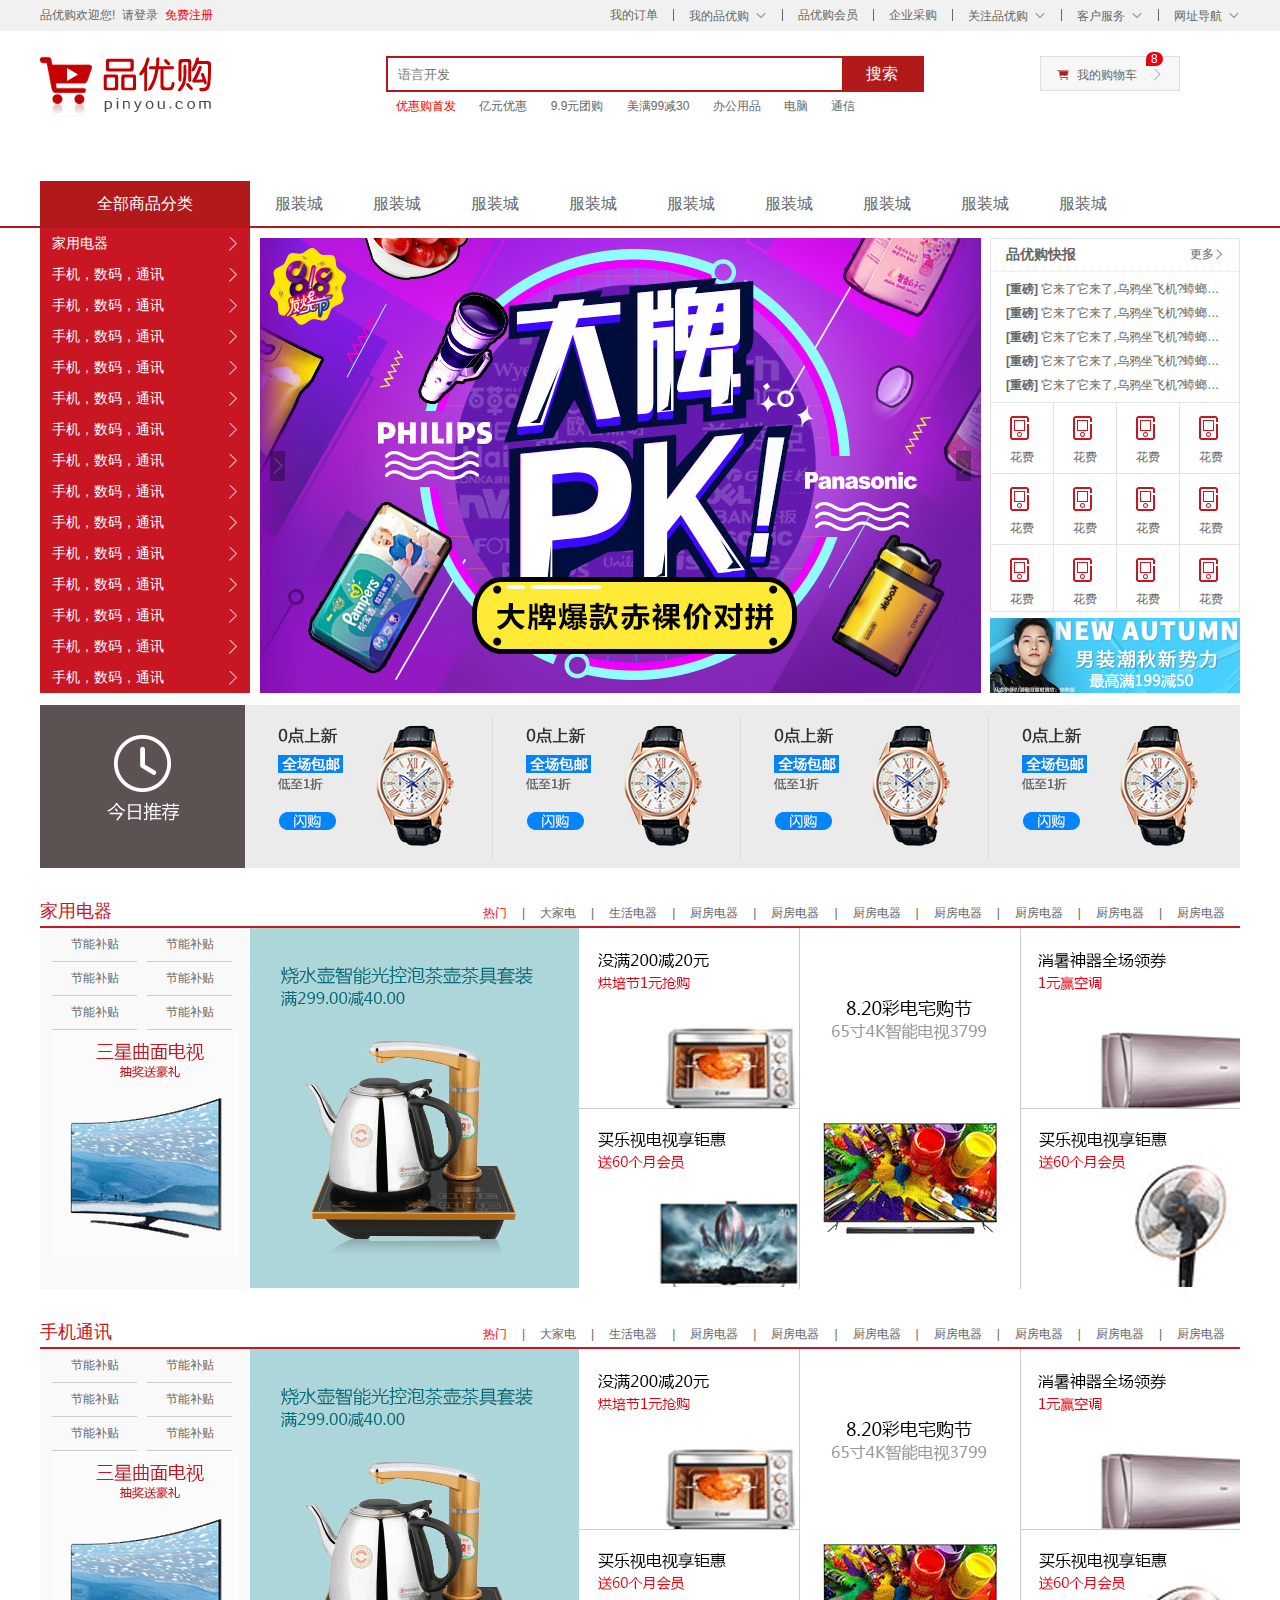
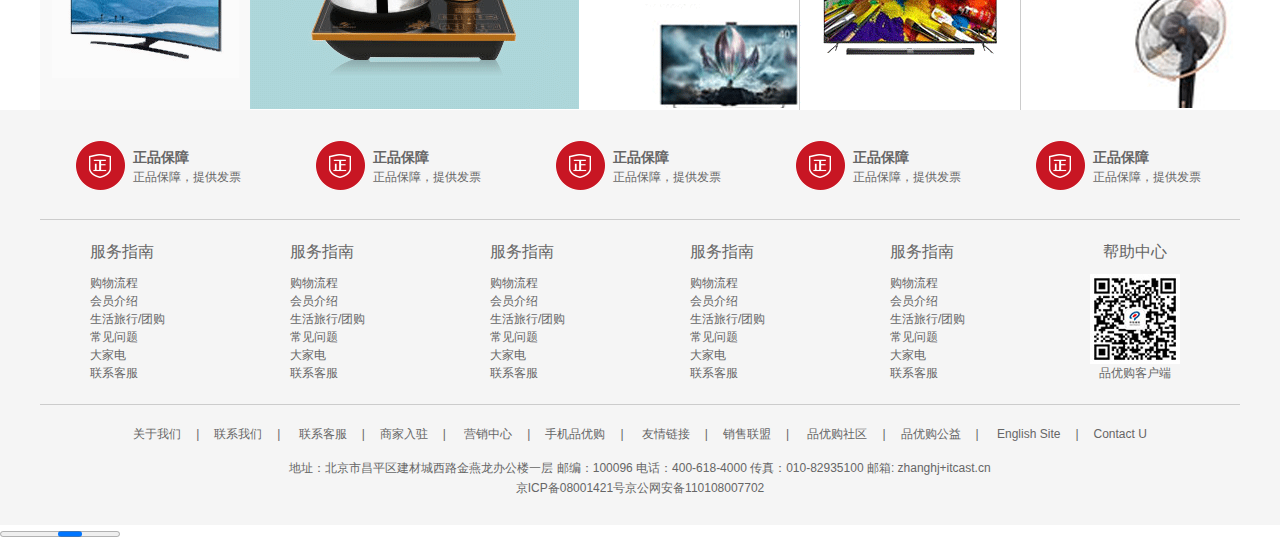
<file: index.html>
<!DOCTYPE html>
<html lang="en">

<head>
    <meta charset="UTF-8">
    <meta name="viewport" content="width=device-width, initial-scale=1.0">
    <!-- 品优购 -->
    <title>小黑子网站-综合网购首选-正品低价，品质保障，配送及时，轻松购物！</title>
    <!-- 网站说明 -->
    <meta name="description" content="品优购商城专业的综合网上购物商城，销售家电、数码通讯、电脑、
        家居百货、服装服饰、母婴、图书、食品等数百万个品牌优质商品.便捷、诚信等服务.为您提供愉悦的网上购物体验！">
    <!-- 关键字 -->
    <meta name="keywords" content="网上购物,网上商城,手机,笔记本,电脑,MP3,CD,VCD,DV,相机,数码,配件,手表,存储卡,品优购">
    <!-- 引入favicon图标 -->
    <link rel="shourcut icon" href="./favicon.ico">
    <!-- 引入我们的初始化样式项目 -->
    <link rel="stylesheet" href="./CSS/base.css">
    <!-- 引入我们的公共样式 -->
    <link rel="stylesheet" href="./CSS/common.css">
    <!-- 引入index样式 -->
    <link rel="stylesheet" href="./CSS/index.css">
    <!-- 引入icon图标 -->
    <!-- arrow-down 图标 -->
    <link rel="stylesheet" href="./fonts//arrow-donw/iconfont.css">
    <!-- 引入shoping-car 图标 -->
    <link rel="stylesheet" href="./fonts/shoping-car/iconfont.css">
    <!-- 引入arrow-right 图标 -->
    <link rel="stylesheet" href="./fonts/arrow-right/iconfont.css">
</head>

<body>
    <!-- 快捷导航模块 start -->
    <section class="shourcut">
        <div class="w">
            <div class="fl">
                <ul>
                    <li>品优购欢迎您! &nbsp;</li>
                    <li>
                        <a href="#">请登录</a> &nbsp;<a href="register.html" class="style_red">免费注册</a>
                    </li>
                </ul>
            </div>
            <div class="fr">
                <ul>
                    <li>我的订单</li>
                    <li></li>
                    <li class="arrow-icon">我的品优购</li>
                    <li></li>
                    <li>品优购会员</li>
                    <li></li>
                    <li>企业采购</li>
                    <li></li>
                    <li class="arrow-icon">关注品优购</li>
                    <li></li>
                    <li class="arrow-icon">客户服务</li>
                    <li></li>
                    <li class="arrow-icon">网址导航</li>
                </ul>
            </div>
        </div>
    </section>
    <!-- 快捷导航模块 end -->
    <!-- header头部模块制作 start -->
    <header class="header w">
        <!-- logo模块 -->
        <div class="logo">
            <h1><a href="index.html" title="品优购商城">品优购商城</a></h1>
        </div>
        <!-- search 搜索模块 -->
        <div class="search">
            <input type="search" name="" id="" placeholder="语言开发">
            <button>搜索</button>
        </div>
        <!-- hotwords 模块制作 -->
        <div class="hotwords">
            <a href="#" class="style_red">优惠购首发</a>
            <a href="#">亿元优惠</a>
            <a href="#">9.9元团购</a>
            <a href="#">美满99减30</a>
            <a href="#">办公用品</a>
            <a href="#">电脑</a>
            <a href="#">通信</a>
        </div>
        <!-- 购物车模块 -->
        <div class="shopcar">
            我的购物车
            <i class="count">8</i>
        </div>
    </header>
    <!-- header头部模块制作 end -->
    <!-- nav模块制作 start  -->
    <div class="nav">
        <div class="w">
            <div class="dropdown ">
                <div class="dt">全部商品分类</div>
                <div class="dd">
                    <ul>
                        <li><a href="#">家用电器</a> </li>
                        <li><a href="list.html">手机，</a><a href="#">数码，</a><a href="#">通讯</a></li>
                        <li><a href="list.html">手机，</a><a href="#">数码，</a><a href="#">通讯</a></li>
                        <li><a href="list.html">手机，</a><a href="#">数码，</a><a href="#">通讯</a></li>
                        <li><a href="list.html">手机，</a><a href="#">数码，</a><a href="#">通讯</a></li>
                        <li><a href="list.html">手机，</a><a href="#">数码，</a><a href="#">通讯</a></li>
                        <li><a href="list.html">手机，</a><a href="#">数码，</a><a href="#">通讯</a></li>
                        <li><a href="list.html">手机，</a><a href="#">数码，</a><a href="#">通讯</a></li>
                        <li><a href="list.html">手机，</a><a href="#">数码，</a><a href="#">通讯</a></li>
                        <li><a href="list.html">手机，</a><a href="#">数码，</a><a href="#">通讯</a></li>
                        <li><a href="list.html">手机，</a><a href="#">数码，</a><a href="#">通讯</a></li>
                        <li><a href="list.html">手机，</a><a href="#">数码，</a><a href="#">通讯</a></li>
                        <li><a href="list.html">手机，</a><a href="#">数码，</a><a href="#">通讯</a></li>
                        <li><a href="list.html">手机，</a><a href="#">数码，</a><a href="#">通讯</a></li>
                        <li><a href="list.html">手机，</a><a href="#">数码，</a><a href="#">通讯</a></li>
                    </ul>
                </div>
            </div>
            <div class="navitems">
                <ul>
                    <li><a href="#">服装城</a></li>
                    <li><a href="#">服装城</a></li>
                    <li><a href="#">服装城</a></li>
                    <li><a href="#">服装城</a></li>
                    <li><a href="#">服装城</a></li>
                    <li><a href="#">服装城</a></li>
                    <li><a href="#">服装城</a></li>
                    <li><a href="#">服装城</a></li>
                    <li><a href="#">服装城</a></li>
                </ul>
            </div>
        </div>
    </div>
    <!-- nav模块制作 end  -->
    <!-- 首页专有的模块main start -->
    <div class="w">
        <div class="magin">
            <div class="focus">
                <ul>
                    <li><img src="upload/focus1.png" alt=""></li>
                </ul>
            </div>
            <div class="newflash">
                <div class="news">
                    <div class="news-hd">
                        <h5>品优购快报</h5>
                        <a href="#" class="more">更多</a>
                    </div>
                    <div class="news-bd">
                        <ul>
                            <li><a href="#"><strong>[重磅]</strong> 它来了它来了,乌鸦坐飞机?蟑螂拳,蝎子</a></li>
                            <li><a href="#"><strong>[重磅]</strong> 它来了它来了,乌鸦坐飞机?蟑螂拳,蝎子</a></li>
                            <li><a href="#"><strong>[重磅]</strong> 它来了它来了,乌鸦坐飞机?蟑螂拳,蝎子</a></li>
                            <li><a href="#"><strong>[重磅]</strong> 它来了它来了,乌鸦坐飞机?蟑螂拳,蝎子</a></li>
                            <li><a href="#"><strong>[重磅]</strong> 它来了它来了,乌鸦坐飞机?蟑螂拳,蝎子</a></li>
                        </ul>
                    </div>
                </div>
                <div class="lifeservice">
                    <ul>
                        <li>
                            <i></i>
                            <p>花费</p>
                        </li>
                        <li>
                            <i></i>
                            <p>花费</p>
                        </li>
                        <li>
                            <i></i>
                            <p>花费</p>
                        </li>
                        <li>
                            <i></i>
                            <p>花费</p>
                        </li>
                        <li>
                            <i></i>
                            <p>花费</p>
                        </li>
                        <li>
                            <i></i>
                            <p>花费</p>
                        </li>
                        <li>
                            <i></i>
                            <p>花费</p>
                        </li>
                        <li>
                            <i></i>
                            <p>花费</p>
                        </li>
                        <li>
                            <i></i>
                            <p>花费</p>
                        </li>
                        <li>
                            <i></i>
                            <p>花费</p>
                        </li>
                        <li>
                            <i></i>
                            <p>花费</p>
                        </li>
                        <li>
                            <i></i>
                            <p>花费</p>
                        </li>

                    </ul>
                </div>
                <div class="bargain">
                    <img src="upload/bargain.png" alt="">
                </div>
            </div>
        </div>
    </div>
    <!-- 首页专有的模块main end -->
    <!-- 推荐模块 start -->
    <div class="w recom">
        <div class="recom_hd">
            <img src="./IMAGES/recom.png" alt="">
        </div>
        <div class="recom_bd">
            <ul>
                <li><img src="./IMAGES/recom_03.jpg" alt=""></li>
                <li><img src="./IMAGES/recom_03.jpg" alt=""></li>
                <li><img src="./IMAGES/recom_03.jpg" alt=""></li>
                <li><img src="./IMAGES/recom_03.jpg" alt=""></li>
            </ul>
        </div>
    </div>
    <!-- 推荐模块 end -->
    <!-- 楼层区域制作 start -->
    <div class="floor">
        <!-- 二楼手机用楼层 -->
        <div class="w jiadian">
            <div class="box_hd">
                <h3>家用电器</h3>
                <div class="tab_list">
                    <ul>
                        <li><a href="#" class="style_red">热门</a>|</li>
                        <li><a href="#">大家电</a>|</li>
                        <li><a href="#">生活电器</a>|</li>
                        <li><a href="#">厨房电器</a>|</li>
                        <li><a href="#">厨房电器</a>|</li>
                        <li><a href="#">厨房电器</a>|</li>
                        <li><a href="#">厨房电器</a>|</li>
                        <li><a href="#">厨房电器</a>|</li>
                        <li><a href="#">厨房电器</a>|</li>
                        <li><a href="#">厨房电器</a></li>
                    </ul>
                </div>
            </div>
            <div class="box_bd">
                <div class="tab_content">
                    <div class="tab_list_item">
                        <div class="col_210">
                            <ul>
                                <li><a href="#">节能补贴</a></li>
                                <li><a href="#">节能补贴</a></li>
                                <li><a href="#">节能补贴</a></li>
                                <li><a href="#">节能补贴</a></li>
                                <li><a href="#">节能补贴</a></li>
                                <li><a href="#">节能补贴</a></li>
                            </ul>
                            <a href="#">
                                <img src="./IMAGES/floor-1-1.png">
                            </a>
                        </div>
                        <div class=" col_329">
                            <a href="#">
                                <img src="./IMAGES/floor-1-b01.png" alt="">
                            </a>
                        </div>
                        <div class="col_221">
                            <a href="#" class="bb"><img src="./IMAGES/floor-1-2.png" alt=""></a>
                            <a href="#"><img src="./IMAGES/floor-1-3.png" alt=""></a>
                        </div>
                        <div class="col_221">
                            <a href="#"><img src="./IMAGES/floor-1-4.png" alt=""></a>
                        </div>
                        <div class="col_219">
                            <a href="#" class="bb"><img src="./IMAGES/floor-1-5.png" alt=""></a>
                            <a href="#"><img src="./IMAGES/floor-1-6.png" alt=""></a>
                        </div>
                    </div>
                </div>
            </div>
        </div>
        <div class="w shouji">
            <div class="box_hd">
                <h3>手机通讯</h3>
                <div class="tab_list">
                    <ul>
                        <li><a href="#" class="style_red">热门</a>|</li>
                        <li><a href="#">大家电</a>|</li>
                        <li><a href="#">生活电器</a>|</li>
                        <li><a href="#">厨房电器</a>|</li>
                        <li><a href="#">厨房电器</a>|</li>
                        <li><a href="#">厨房电器</a>|</li>
                        <li><a href="#">厨房电器</a>|</li>
                        <li><a href="#">厨房电器</a>|</li>
                        <li><a href="#">厨房电器</a>|</li>
                        <li><a href="#">厨房电器</a></li>
                    </ul>
                </div>
            </div>
            <div class="box_bd">
                <div class="tab_content">
                    <div class="tab_list_item">
                        <div class="col_210">
                            <ul>
                                <li><a href="#">节能补贴</a></li>
                                <li><a href="#">节能补贴</a></li>
                                <li><a href="#">节能补贴</a></li>
                                <li><a href="#">节能补贴</a></li>
                                <li><a href="#">节能补贴</a></li>
                                <li><a href="#">节能补贴</a></li>
                            </ul>
                            <a href="#">
                                <img src="./IMAGES/floor-1-1.png">
                            </a>
                        </div>
                        <div class=" col_329">
                            <a href="#">
                                <img src="./IMAGES/floor-1-b01.png" alt="">
                            </a>
                        </div>
                        <div class="col_221">
                            <a href="#" class="bb"><img src="./IMAGES/floor-1-2.png" alt=""></a>
                            <a href="#"><img src="./IMAGES/floor-1-3.png" alt=""></a>
                        </div>
                        <div class="col_221">
                            <a href="#"><img src="./IMAGES/floor-1-4.png" alt=""></a>
                        </div>
                        <div class="col_219">
                            <a href="#" class="bb"><img src="./IMAGES/floor-1-5.png" alt=""></a>
                            <a href="#"><img src="./IMAGES/floor-1-6.png" alt=""></a>
                        </div>
                    </div>
                </div>
            </div>
        </div>
    </div>
    <!-- 楼层区域制作 end -->
    <!-- 底部模块的制作 start -->
    <div class=" footer">
        <div class="w">
            <div class="mod_service">
                <ul>
                    <li>
                        <h5></h5>
                        <div class="service_text">
                            <h4>正品保障</h4>
                            <p>正品保障，提供发票</p>
                        </div>
                    </li>
                    <li>
                        <h5></h5>
                        <div class="service_text">
                            <h4>正品保障</h4>
                            <p>正品保障，提供发票</p>
                        </div>
                    </li>
                    <li>
                        <h5></h5>
                        <div class="service_text">
                            <h4>正品保障</h4>
                            <p>正品保障，提供发票</p>
                        </div>
                    </li>
                    <li>
                        <h5></h5>
                        <div class="service_text">
                            <h4>正品保障</h4>
                            <p>正品保障，提供发票</p>
                        </div>
                    </li>
                    <li>
                        <h5></h5>
                        <div class="service_text">
                            <h4>正品保障</h4>
                            <p>正品保障，提供发票</p>
                        </div>
                    </li>

                </ul>
            </div>
            <div class="mod_help">
                <dl>
                    <dt><a href="#">服务指南</a></dt>
                    <dd><a href="#">购物流程</a></dd>
                    <dd><a href="#">会员介绍</a></dd>
                    <dd><a href="#">生活旅行/团购</a></dd>
                    <dd><a href="#">常见问题</a></dd>
                    <dd><a href="#">大家电</a></dd>
                    <dd><a href="#">联系客服</a></dd>
                </dl>
                <dl>
                    <dt><a href="#">服务指南</a></dt>
                    <dd><a href="#">购物流程</a></dd>
                    <dd><a href="#">会员介绍</a></dd>
                    <dd><a href="#">生活旅行/团购</a></dd>
                    <dd><a href="#">常见问题</a></dd>
                    <dd><a href="#">大家电</a></dd>
                    <dd><a href="#">联系客服</a></dd>
                </dl>
                <dl>
                    <dt><a href="#">服务指南</a></dt>
                    <dd><a href="#">购物流程</a></dd>
                    <dd><a href="#">会员介绍</a></dd>
                    <dd><a href="#">生活旅行/团购</a></dd>
                    <dd><a href="#">常见问题</a></dd>
                    <dd><a href="#">大家电</a></dd>
                    <dd><a href="#">联系客服</a></dd>
                </dl>
                <dl>
                    <dt><a href="#">服务指南</a></dt>
                    <dd><a href="#">购物流程</a></dd>
                    <dd><a href="#">会员介绍</a></dd>
                    <dd><a href="#">生活旅行/团购</a></dd>
                    <dd><a href="#">常见问题</a></dd>
                    <dd><a href="#">大家电</a></dd>
                    <dd><a href="#">联系客服</a></dd>
                </dl>
                <dl>
                    <dt><a href="#">服务指南</a></dt>
                    <dd><a href="#">购物流程</a></dd>
                    <dd><a href="#">会员介绍</a></dd>
                    <dd><a href="#">生活旅行/团购</a></dd>
                    <dd><a href="#">常见问题</a></dd>
                    <dd><a href="#">大家电</a></dd>
                    <dd><a href="#">联系客服</a></dd>
                </dl>
                <dl>
                    <dt><a href="#">帮助中心</a></dt>
                    <dd>
                        <img src="./IMAGES/wx_cz.jpg" alt="">
                    </dd>
                    <dd>品优购客户端</dd>
                </dl>
            </div>
            <div class="mod_copyright">
                <div class="links">
                    <a href="#">关于我们</a>|<a href="#">联系我们</a>|
                    <a href="#">联系客服</a>|<a href="#">商家入驻</a>|
                    <a href="#">营销中心</a>|<a href="#">手机品优购</a>|
                    <a href="#">友情链接</a>|<a href="#">销售联盟</a>|
                    <a href="#">品优购社区</a>|<a href="#">品优购公益</a>|
                    <a href="#">English Site</a>|<a href="#">Contact U</a>
                </div>
                <div class="copyright">
                    地址：北京市昌平区建材城西路金燕龙办公楼一层 邮编：100096 电话：400-618-4000 传真：010-82935100 邮箱:
                    zhanghj+itcast.cn
                    <br>
                    京ICP备08001421号京公网安备110108007702
                </div>
            </div>
        </div>
    </div>
    <!-- 底部模块的制作 end -->
    <progress></progress>
</body>

</html>
</file>
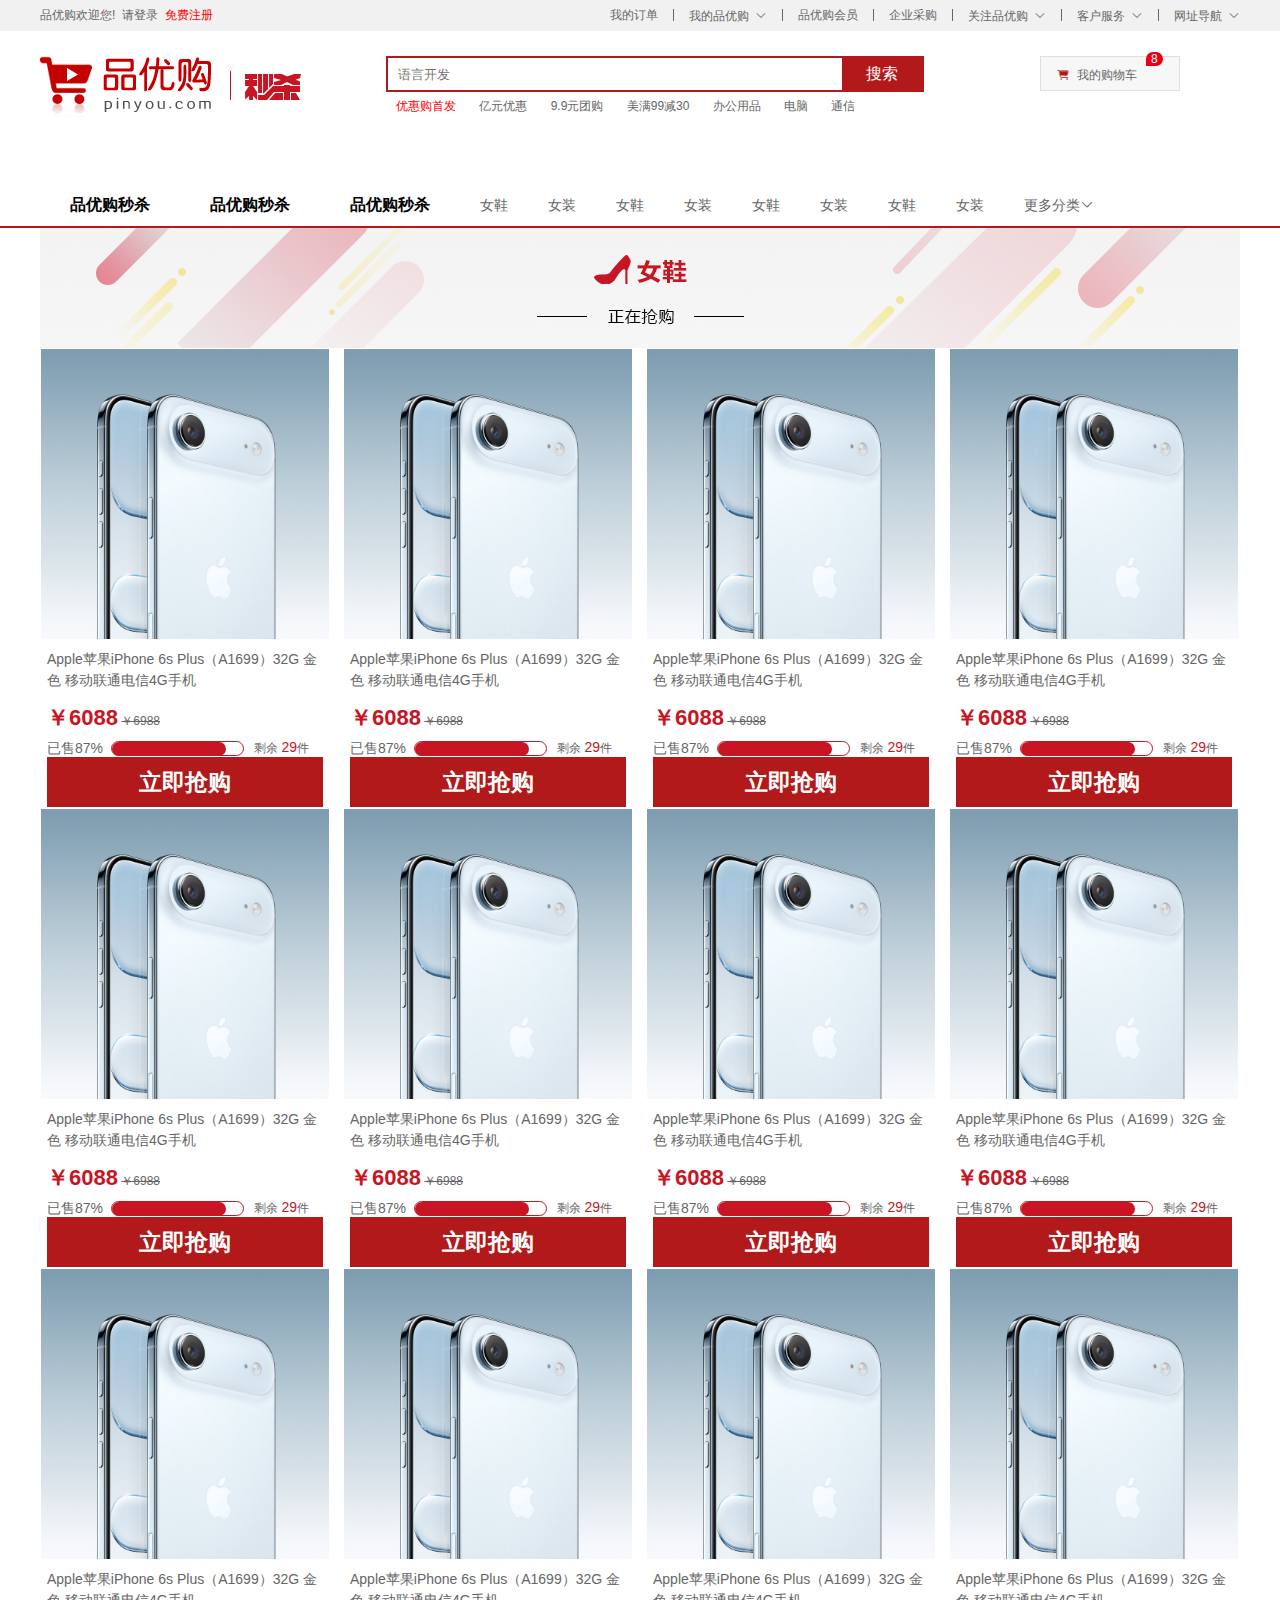
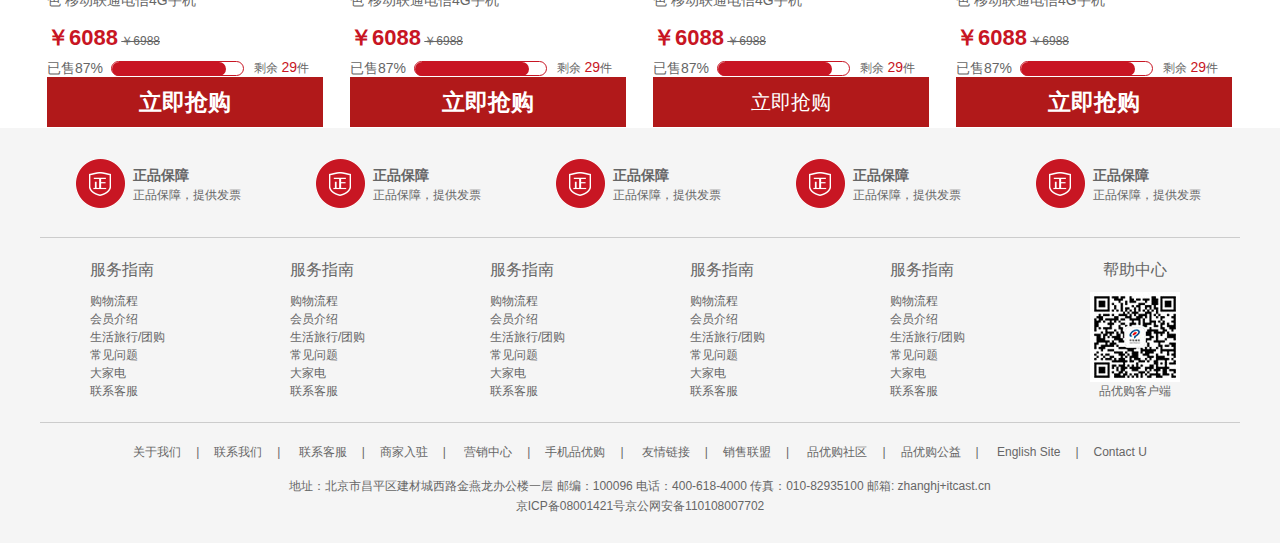
<file: list.html>
<!DOCTYPE html>
<html lang="en">

<head>
    <meta charset="UTF-8">
    <meta name="viewport" content="width=device-width, initial-scale=1.0">
    <title>Document</title>
    <title>列表页-综合网购首选-正品低价，品质保障，配送及时，轻松购物！</title>
    <!-- 网站说明 -->
    <meta name="description" content="品优购商城专业的综合网上购物商城，销售家电、数码通讯、电脑、
            家居百货、服装服饰、母婴、图书、食品等数百万个品牌优质商品.便捷、诚信等服务.为您提供愉悦的网上购物体验！">
    <!-- 关键字 -->
    <meta name="keywords" content="网上购物,网上商城,手机,笔记本,电脑,MP3,CD,VCD,DV,相机,数码,配件,手表,存储卡,品优购">
    <!-- 引入favicon图标 -->
    <link rel="shourcut icon" href="./favicon.ico">
    <!-- 引入我们的初始化样式项目 -->
    <link rel="stylesheet" href="./CSS/base.css">
    <!-- 引入我们的公共样式 -->
    <link rel="stylesheet" href="./CSS/common.css">
    <!-- 引入我们列表页的css文件   -->
    <link rel="stylesheet" href="./CSS/list.css">
    <!-- 引入icon图标 -->
    <!-- arrow-down 图标 -->
    <link rel="stylesheet" href="./fonts//arrow-donw/iconfont.css">
    <!-- 引入shoping-car 图标 -->
    <link rel="stylesheet" href="./fonts/shoping-car/iconfont.css">
</head>

<body>
    <!-- 快捷导航模块 start -->
    <section class="shourcut">
        <div class="w">
            <div class="fl">
                <ul>
                    <li>品优购欢迎您! &nbsp;</li>
                    <li>
                        <a href="#">请登录</a> &nbsp;<a href="#" class="style_red">免费注册</a>
                    </li>
                </ul>
            </div>
            <div class="fr">
                <ul>
                    <li>我的订单</li>
                    <li></li>
                    <li class="arrow-icon">我的品优购</li>
                    <li></li>
                    <li>品优购会员</li>
                    <li></li>
                    <li>企业采购</li>
                    <li></li>
                    <li class="arrow-icon">关注品优购</li>
                    <li></li>
                    <li class="arrow-icon">客户服务</li>
                    <li></li>
                    <li class="arrow-icon">网址导航</li>
                </ul>
            </div>
        </div>
    </section>
    <!-- 快捷导航模块 end -->
    <!-- header头部模块制作 start -->
    <header class="header w">
        <!-- logo模块 -->
        <div class="logo">
            <h1><a href="index.html" title="品优购商城">品优购商城</a></h1>
        </div>
        <!-- 列表页的秒杀模块 -->
        <div class="sk">
            <img src="./IMAGES/sk.png" alt="">
        </div>
        <!-- search 搜索模块 -->
        <div class="search">
            <input type="search" name="" id="" placeholder="语言开发">
            <button>搜索</button>
        </div>
        <!-- hotwords 模块制作 -->
        <div class="hotwords">
            <a href="#" class="style_red">优惠购首发</a>
            <a href="#">亿元优惠</a>
            <a href="#">9.9元团购</a>
            <a href="#">美满99减30</a>
            <a href="#">办公用品</a>
            <a href="#">电脑</a>
            <a href="#">通信</a>
        </div>
        <!-- 购物车模块 -->
        <div class="shopcar">
            我的购物车
            <i class="count">8</i>
        </div>
    </header>
    <!-- header头部模块制作 end -->
    <!-- nav模块制作 start  -->
    <div class="nav">
        <div class="w">
            <div class="sk_list">
                <ul>
                    <li><a href="#">品优购秒杀</a></li>
                    <li><a href="#">品优购秒杀</a></li>
                    <li><a href="#">品优购秒杀</a></li>
                </ul>
            </div>
            <div class="sk_con">
                <ul>
                    <li><a href="#">女鞋</a></li>
                    <li><a href="#">女装</a></li>
                    <li><a href="#">女鞋</a></li>
                    <li><a href="#">女装</a></li>
                    <li><a href="#">女鞋</a></li>
                    <li><a href="#">女装</a></li>
                    <li><a href="#">女鞋</a></li>
                    <li><a href="#">女装</a></li>
                    <li><a href="#">更多分类</a></li>
                </ul>
            </div>
        </div>
    </div>
    <!-- nav模块制作 end  -->
    <!-- 列表页主体部分 -->
    <div class="w sk_container">
        <div class="sk_hd">
            <img src="./IMAGES/bg_03.png" alt="">
        </div>
        <div class="sk_bd">
            <ul class="clearfix">
                <li>
                    <img src="./iphone17.jpg" alt="">
                    <div class="cargo_quantity">
                        <p>Apple苹果iPhone 6s Plus（A1699）32G 金色 移动联通电信4G手机</p>
                        <div class="price">
                            <span class="discount_price">￥6088</span>
                            <span class="original_price">￥6988</span>
                        </div>
                        <div style=" float: left;font-size: 14px; line-height: 18px;">已售87%</div>
                        <div class="progress_bar">
                            <div class="jindu"></div>
                        </div>
                        <div>剩余 <span style="color: #c81523;font-size: 14px; line-height: 15px;">29</span>件</div>
                        <div class="qg">
                            <h3>立即抢购</h3>
                        </div>
                    </div>
                </li>
                <li>
                    <img src="./iphone17.jpg" alt="">
                    <div class="cargo_quantity">
                        <p>Apple苹果iPhone 6s Plus（A1699）32G 金色 移动联通电信4G手机</p>
                        <div class="price">
                            <span class="discount_price">￥6088</span>
                            <span class="original_price">￥6988</span>
                        </div>
                        <div style=" float: left;font-size: 14px; line-height: 18px;">已售87%</div>
                        <div class="progress_bar">
                            <div class="jindu"></div>
                        </div>
                        <div>剩余 <span style="color: #c81523;font-size: 14px; line-height: 15px;">29</span>件</div>
                        <div class="qg">
                            <h3>立即抢购</h3>
                        </div>
                    </div>
                </li>
                <li>
                    <img src="./iphone17.jpg" alt="">
                    <div class="cargo_quantity">
                        <p>Apple苹果iPhone 6s Plus（A1699）32G 金色 移动联通电信4G手机</p>
                        <div class="price">
                            <span class="discount_price">￥6088</span>
                            <span class="original_price">￥6988</span>
                        </div>
                        <div style=" float: left;font-size: 14px; line-height: 18px;">已售87%</div>
                        <div class="progress_bar">
                            <div class="jindu"></div>
                        </div>
                        <div>剩余 <span style="color: #c81523;font-size: 14px; line-height: 15px;">29</span>件</div>
                        <div class="qg">
                            <h3>立即抢购</h3>
                        </div>
                    </div>
                </li>
                <li>
                    <img src="./iphone17.jpg" alt="">
                    <div class="cargo_quantity">
                        <p>Apple苹果iPhone 6s Plus（A1699）32G 金色 移动联通电信4G手机</p>
                        <div class="price">
                            <span class="discount_price">￥6088</span>
                            <span class="original_price">￥6988</span>
                        </div>
                        <div style=" float: left;font-size: 14px; line-height: 18px;">已售87%</div>
                        <div class="progress_bar">
                            <div class="jindu"></div>
                        </div>
                        <div>剩余 <span style="color: #c81523;font-size: 14px; line-height: 15px;">29</span>件</div>
                        <div class="qg">
                            <h3>立即抢购</h3>
                        </div>
                    </div>
                </li>
                <li>
                    <img src="./iphone17.jpg" alt="">
                    <div class="cargo_quantity">
                        <p>Apple苹果iPhone 6s Plus（A1699）32G 金色 移动联通电信4G手机</p>
                        <div class="price">
                            <span class="discount_price">￥6088</span>
                            <span class="original_price">￥6988</span>
                        </div>
                        <div style=" float: left;font-size: 14px; line-height: 18px;">已售87%</div>
                        <div class="progress_bar">
                            <div class="jindu"></div>
                        </div>
                        <div>剩余 <span style="color: #c81523;font-size: 14px; line-height: 15px;">29</span>件</div>
                        <div class="qg">
                            <h3>立即抢购</h3>
                        </div>
                    </div>
                </li>
                <li>
                    <img src="./iphone17.jpg" alt="">
                    <div class="cargo_quantity">
                        <p>Apple苹果iPhone 6s Plus（A1699）32G 金色 移动联通电信4G手机</p>
                        <div class="price">
                            <span class="discount_price">￥6088</span>
                            <span class="original_price">￥6988</span>
                        </div>
                        <div style=" float: left;font-size: 14px; line-height: 18px;">已售87%</div>
                        <div class="progress_bar">
                            <div class="jindu"></div>
                        </div>
                        <div>剩余 <span style="color: #c81523;font-size: 14px; line-height: 15px;">29</span>件</div>
                        <div class="qg">
                            <h3>立即抢购</h3>
                        </div>
                    </div>
                </li>
                <li>
                    <img src="./iphone17.jpg" alt="">
                    <div class="cargo_quantity">
                        <p>Apple苹果iPhone 6s Plus（A1699）32G 金色 移动联通电信4G手机</p>
                        <div class="price">
                            <span class="discount_price">￥6088</span>
                            <span class="original_price">￥6988</span>
                        </div>
                        <div style=" float: left;font-size: 14px; line-height: 18px;">已售87%</div>
                        <div class="progress_bar">
                            <div class="jindu"></div>
                        </div>
                        <div>剩余 <span style="color: #c81523;font-size: 14px; line-height: 15px;">29</span>件</div>
                        <div class="qg">
                            <h3>立即抢购</h3>
                        </div>
                    </div>
                </li>
                <li>
                    <img src="./iphone17.jpg" alt="">
                    <div class="cargo_quantity">
                        <p>Apple苹果iPhone 6s Plus（A1699）32G 金色 移动联通电信4G手机</p>
                        <div class="price">
                            <span class="discount_price">￥6088</span>
                            <span class="original_price">￥6988</span>
                        </div>
                        <div style=" float: left;font-size: 14px; line-height: 18px;">已售87%</div>
                        <div class="progress_bar">
                            <div class="jindu"></div>
                        </div>
                        <div>剩余 <span style="color: #c81523;font-size: 14px; line-height: 15px;">29</span>件</div>
                        <div class="qg">
                            <h3>立即抢购</h3>
                        </div>
                    </div>
                </li>
                <li>
                    <img src="./iphone17.jpg" alt="">
                    <div class="cargo_quantity">
                        <p>Apple苹果iPhone 6s Plus（A1699）32G 金色 移动联通电信4G手机</p>
                        <div class="price">
                            <span class="discount_price">￥6088</span>
                            <span class="original_price">￥6988</span>
                        </div>
                        <div style=" float: left;font-size: 14px; line-height: 18px;">已售87%</div>
                        <div class="progress_bar">
                            <div class="jindu"></div>
                        </div>
                        <div>剩余 <span style="color: #c81523;font-size: 14px; line-height: 15px;">29</span>件</div>
                        <div class="qg">
                            <h3>立即抢购</h3>
                        </div>
                    </div>
                </li>
                <li>
                    <img src="./iphone17.jpg" alt="">
                    <div class="cargo_quantity">
                        <p>Apple苹果iPhone 6s Plus（A1699）32G 金色 移动联通电信4G手机</p>
                        <div class="price">
                            <span class="discount_price">￥6088</span>
                            <span class="original_price">￥6988</span>
                        </div>
                        <div style=" float: left;font-size: 14px; line-height: 18px;">已售87%</div>
                        <div class="progress_bar">
                            <div class="jindu"></div>
                        </div>
                        <div>剩余 <span style="color: #c81523;font-size: 14px; line-height: 15px;">29</span>件</div>
                        <div class="qg">
                            <h3>立即抢购</h3>
                        </div>
                    </div>
                </li>
                <li>
                    <img src="./iphone17.jpg" alt="">
                    <div class="cargo_quantity">
                        <p>Apple苹果iPhone 6s Plus（A1699）32G 金色 移动联通电信4G手机</p>
                        <div class="price">
                            <span class="discount_price">￥6088</span>
                            <span class="original_price">￥6988</span>
                        </div>
                        <div style=" float: left;font-size: 14px; line-height: 18px;">已售87%</div>
                        <div class="progress_bar">
                            <div class="jindu"></div>
                        </div>
                        <div>剩余 <span style="color: #c81523;font-size: 14px; line-height: 15px;">29</span>件</div>
                        <div class="qg">
                            立即抢购
                        </div>
                    </div>
                </li>
                <li>
                    <img src="./iphone17.jpg" alt="">
                    <div class="cargo_quantity">
                        <p>Apple苹果iPhone 6s Plus（A1699）32G 金色 移动联通电信4G手机</p>
                        <div class="price">
                            <span class="discount_price">￥6088</span>
                            <span class="original_price">￥6988</span>
                        </div>
                        <div style=" float: left;font-size: 14px; line-height: 18px;">已售87%</div>
                        <div class="progress_bar">
                            <div class="jindu"></div>
                        </div>
                        <div>剩余 <span style="color: #c81523;font-size: 14px; line-height: 15px;">29</span>件</div>
                        <div class="qg">
                            <h3>立即抢购</h3>
                        </div>
                    </div>
                </li>

            </ul>
        </div>
    </div>
    <!-- 底部模块的制作 start -->
    <div class=" footer ">
        <div class="w">
            <div class="mod_service">
                <ul>
                    <li>
                        <h5></h5>
                        <div class="service_text">
                            <h4>正品保障</h4>
                            <p>正品保障，提供发票</p>
                        </div>
                    </li>
                    <li>
                        <h5></h5>
                        <div class="service_text">
                            <h4>正品保障</h4>
                            <p>正品保障，提供发票</p>
                        </div>
                    </li>
                    <li>
                        <h5></h5>
                        <div class="service_text">
                            <h4>正品保障</h4>
                            <p>正品保障，提供发票</p>
                        </div>
                    </li>
                    <li>
                        <h5></h5>
                        <div class="service_text">
                            <h4>正品保障</h4>
                            <p>正品保障，提供发票</p>
                        </div>
                    </li>
                    <li>
                        <h5></h5>
                        <div class="service_text">
                            <h4>正品保障</h4>
                            <p>正品保障，提供发票</p>
                        </div>
                    </li>

                </ul>
            </div>
            <div class="mod_help">
                <dl>
                    <dt><a href="#">服务指南</a></dt>
                    <dd><a href="#">购物流程</a></dd>
                    <dd><a href="#">会员介绍</a></dd>
                    <dd><a href="#">生活旅行/团购</a></dd>
                    <dd><a href="#">常见问题</a></dd>
                    <dd><a href="#">大家电</a></dd>
                    <dd><a href="#">联系客服</a></dd>
                </dl>
                <dl>
                    <dt><a href="#">服务指南</a></dt>
                    <dd><a href="#">购物流程</a></dd>
                    <dd><a href="#">会员介绍</a></dd>
                    <dd><a href="#">生活旅行/团购</a></dd>
                    <dd><a href="#">常见问题</a></dd>
                    <dd><a href="#">大家电</a></dd>
                    <dd><a href="#">联系客服</a></dd>
                </dl>
                <dl>
                    <dt><a href="#">服务指南</a></dt>
                    <dd><a href="#">购物流程</a></dd>
                    <dd><a href="#">会员介绍</a></dd>
                    <dd><a href="#">生活旅行/团购</a></dd>
                    <dd><a href="#">常见问题</a></dd>
                    <dd><a href="#">大家电</a></dd>
                    <dd><a href="#">联系客服</a></dd>
                </dl>
                <dl>
                    <dt><a href="#">服务指南</a></dt>
                    <dd><a href="#">购物流程</a></dd>
                    <dd><a href="#">会员介绍</a></dd>
                    <dd><a href="#">生活旅行/团购</a></dd>
                    <dd><a href="#">常见问题</a></dd>
                    <dd><a href="#">大家电</a></dd>
                    <dd><a href="#">联系客服</a></dd>
                </dl>
                <dl>
                    <dt><a href="#">服务指南</a></dt>
                    <dd><a href="#">购物流程</a></dd>
                    <dd><a href="#">会员介绍</a></dd>
                    <dd><a href="#">生活旅行/团购</a></dd>
                    <dd><a href="#">常见问题</a></dd>
                    <dd><a href="#">大家电</a></dd>
                    <dd><a href="#">联系客服</a></dd>
                </dl>
                <dl>
                    <dt><a href="#">帮助中心</a></dt>
                    <dd>
                        <img src="./IMAGES/wx_cz.jpg" alt="">
                    </dd>
                    <dd>品优购客户端</dd>
                </dl>
            </div>
            <div class="mod_copyright">
                <div class="links">
                    <a href="#">关于我们</a>|<a href="#">联系我们</a>|
                    <a href="#">联系客服</a>|<a href="#">商家入驻</a>|
                    <a href="#">营销中心</a>|<a href="#">手机品优购</a>|
                    <a href="#">友情链接</a>|<a href="#">销售联盟</a>|
                    <a href="#">品优购社区</a>|<a href="#">品优购公益</a>|
                    <a href="#">English Site</a>|<a href="#">Contact U</a>
                </div>
                <div class="copyright">
                    地址：北京市昌平区建材城西路金燕龙办公楼一层 邮编：100096 电话：400-618-4000 传真：010-82935100 邮箱:
                    zhanghj+itcast.cn
                    <br>
                    京ICP备08001421号京公网安备110108007702
                </div>
            </div>
        </div>
    </div>
    <!-- 底部模块的制作 end -->
</body>

</html>
</file>
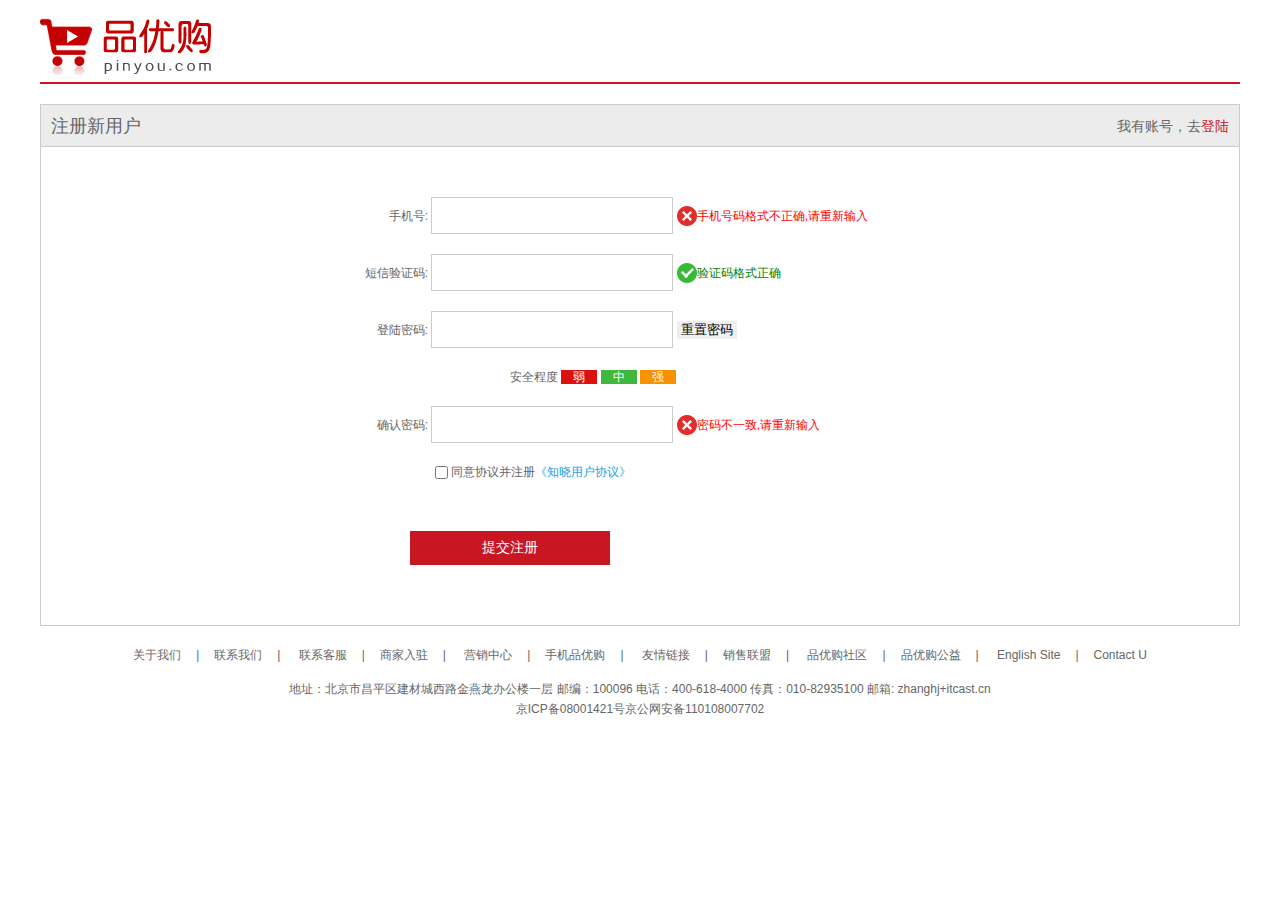
<file: register.html>
<!DOCTYPE html>
<html lang="en">

<head>
    <meta charset="UTF-8">
    <meta name="viewport" content="width=device-width, initial-scale=1.0">
    <title>个人注册页</title>
    <!-- 引入favicon图标 -->
    <link rel="shourcut icon" href="./favicon.ico">
    <!-- 引入我们的初始化样式项目 -->
    <link rel="stylesheet" href="./CSS/base.css">
    <!-- 引入我们自己的注册页面的css -->
    <link rel="stylesheet" href="./CSS/register.css">
</head>

<body>
    <div class="w">
        <header>
            <div class="log">
                <a href="index.html"><img src="./IMAGES/logo.png" alt=""></a>
            </div>
        </header>
        <div class="registerarea">
            <h3>注册新用户
                <div class="login"> 我有账号，去<a href="#">登陆</a></div>
            </h3>
            <div class="reg_form">
                <form action="">
                    <ul>
                        <li>
                            <label for="">手机号:</label> <input type="text" name="" id="" class="inp">
                            <span class="error"><i class="error_icon"></i>手机号码格式不正确,请重新输入</span>
                        </li>
                        <li>
                            <label for="">短信验证码:</label> <input type="text" name="" id="" class="inp">
                            <span class="success"><i class="success_icon"></i>验证码格式正确</span>
                        </li>
                        <li>
                            <label for="">登陆密码:</label> <input type="password" name="" id="" class="inp">
                            <input type="reset" value="重置密码">
                        </li>
                        <li>
                            <div class="safe">安全程度 <em class="ruo">弱</em> <em class="zhong"> 中</em> <em
                                    class="qiang">强</em>
                            </div>
                        </li>
                        <li>
                            <label for="">确认密码:</label> <input type="password" name="" id="" class="inp">
                            <span class="error"><i class="error_icon"></i>密码不一致,请重新输入</span>
                        </li>
                        <li class="agree"><input type="checkbox" name="" id="">
                            同意协议并注册<a href="#">《知晓用户协议》</a>
                        </li>
                        <li> <input type="submit" value="提交注册" class="btn"></li>
                    </ul>
                </form>
            </div>

        </div>
        <footer>
            <div class="mod_copyright">
                <div class="links">
                    <a href="#">关于我们</a>|<a href="#">联系我们</a>|
                    <a href="#">联系客服</a>|<a href="#">商家入驻</a>|
                    <a href="#">营销中心</a>|<a href="#">手机品优购</a>|
                    <a href="#">友情链接</a>|<a href="#">销售联盟</a>|
                    <a href="#">品优购社区</a>|<a href="#">品优购公益</a>|
                    <a href="#">English Site</a>|<a href="#">Contact U</a>
                </div>
                <div class="copyright">
                    地址：北京市昌平区建材城西路金燕龙办公楼一层 邮编：100096 电话：400-618-4000 传真：010-82935100 邮箱:
                    zhanghj+itcast.cn
                    <br>
                    京ICP备08001421号京公网安备110108007702
                </div>
            </div>
        </footer>
    </div>
</body>

</html>
</file>
<file: CSS/base.css>
/* 把我们所有把标签的内外边距清零 */
* {
    margin: 0;
    padding: 0;
    /* css3盒子模型 */
    box-sizing: border-box;
}

/* em 和 i 斜体的文字不倾斜 */
em,
i {
    font-style: normal
}

/* 去掉 li 前面的小圆点 */
li {
    list-style: none
}

img {
    /* border 0 照顾低版本浏览器 如果 图片外面包含了链接会有边框的问题 */
    border: 0;
    /* 取消图片低侧有空白缝隙的问题 */
    vertical-align: middle
}

button {
    /* 当我们鼠标经过button 按钮的时候 鼠标变成小手 */
    cursor: pointer
}

a {
    color: #666;
    text-decoration: none
}

a:hover {
    color: #ff0f23
}

button,
input {
    /* "\5B8B\4F53" 就是宋体的意思 这样浏览器兼容性比较好  */
    font-family: PingFang SC, Source Han Sans CN, Microsoft YaHei, Heiti SC, tahoma, arial, Hiragino Sans GB, "\5B8B\4F53", sans-serif;
    /* 默认有灰色边框我们需要手动去掉  */
    border: 0;
    outline: none;
}

body {
    /* CSS3 抗锯齿形 让文字显示的更加清晰 */
    -webkit-font-smoothing: antialiased;
    background-color: #fff;
    font: 12px/1.5 PingFang SC, Source Han Sans CN, Microsoft YaHei, Heiti SC, tahoma, arial, Hiragino Sans GB, "\5B8B\4F53", sans-serif;
    color: #666
}

.hide,
.none {
    display: none
}

/* 清除浮动 */
.clearfix:after {
    visibility: hidden;
    clear: both;
    display: block;
    content: ".";
    height: 0
}

.clearfix {
    zoom: 1
}

.mod_price {
    font-size: 14px;
    color: #e33333
}
</file>
<file: CSS/common.css>
/* 版心 */
.w {
    width: 1200px;
    margin: 0 auto;
}

.fl {
    float: left;
}

.fr {
    float: right;
}

.style_red {
    color: red;
}

/* 快捷导航模块 */
.shourcut {
    height: 31px;
    line-height: 31px;
    background-color: #f1f1f1;
}

.shourcut li {
    float: left;
}

.shourcut .fr ul li:nth-child(even) {
    width: 1px;
    height: 12px;
    background-color: #666;
    margin: 9px 15px 0;
}

.arrow-icon::after {
    content: '\e665';
    font-family: 'iconfont';
    margin-left: 6px;
}

/*  header 头部制作 */
.header {
    position: relative;
    height: 150px;
    /* background-color: pink; */
}

.logo {
    position: absolute;
    top: 25px;
    width: 171px;
    height: 61px;
    /* background-color: skyblue; */
}

.logo a {
    display: block;
    width: 171px;
    height: 61px;
    background: url(../IMAGES/logo.png) no-repeat;
    /* font-size: 0;京东的做法 */
    /* 淘宝的做法让文字隐藏 */
    text-indent: -9999px;
    overflow: hidden;
}

.search {
    position: absolute;
    left: 346px;
    top: 25px;
    width: 538px;
    height: 36px;
    border: 2px solid #b1191a;
}

.search input {
    float: left;
    width: 454px;
    height: 32px;
    padding-left: 10px;
}

.search button {
    float: right;
    width: 80px;
    height: 33px;
    background-color: #b1191a;
    font-size: 16px;
    color: #fff;
}

.hotwords {
    position: absolute;
    top: 66px;
    left: 346px;
    /* background-color: skyblue; */

}

/* 这里a是行内元素，此时给左右元素是没有问题的 */
.hotwords a {
    margin: 0 10px;
}

.shopcar {
    position: absolute;
    right: 60px;
    top: 25px;
    width: 140px;
    height: 35px;
    line-height: 35px;
    text-align: center;
    border: 1px solid #dfdfdf;
    background-color: #f7f7f7;
}

.shopcar::before {
    content: '\e602';
    font-family: 'iconfont';
    color: #b1191a;
    margin-right: 5px;
}

.shopcar::after {
    content: '\e6e9';
    font-family: 'iconfont';
    margin-left: 10px;
}

.count {
    position: absolute;
    top: -5px;
    left: 105px;
    height: 14px;
    line-height: 14px;
    color: #fff;
    background-color: #e60012;
    padding: 0 5px;
    border-radius: 7px 7px 7px 0;
}

/* nav模块制作 */
.nav {
    height: 47px;
    border-bottom: 2px solid #b1191a;
}

.nav .dropdown {
    float: left;
    width: 210px;
    height: 45px;
    background-color: #b1191a;
}

.nav .navitems {
    float: left;
}

.dropdown .dt {
    width: 100%;
    height: 100%;
    color: #fff;
    text-align: center;
    line-height: 45px;
    font-size: 16px;
}

.dropdown .dd {
    /* display: none; */
    width: 210px;
    height: 465px;
    background-color: #c81623;
    margin-top: 2px;
}

.dropdown .dd ul li {
    position: relative;
    height: 31px;
    line-height: 31px;
    margin-left: 2px;
    padding-left: 10px;
}

.dropdown .dd ul li:hover {
    background-color: #fff;
}

.dropdown .dd ul li::after {
    position: absolute;
    top: 1px;
    right: 10px;
    content: '\e6e9';
    color: #fff;
    font-family: 'iconfont';
    font-size: 14px;
}

.dropdown .dd ul li:hover::after {
    color: #c81623;
}

.dropdown .dd ul li a {
    font-size: 14px;
    color: #fff;
}

.dropdown .dd ul li:hover a {
    color: #c81623;
}

.navitems ul li {
    float: left;
}

.navitems ul li a {
    display: block;
    height: 45px;
    line-height: 45px;
    font-size: 16px;
    /* background-color: skyblue; */
    padding: 0px 25px;
}

/* 底部模块制作 */
.footer {
    height: 415px;
    background-color: #f5f5f5;
    padding-top: 30px;
}

.mod_service {
    height: 80px;
    border-bottom: 1px solid #ccc;
}

.mod_service ul li {
    float: left;
    width: 240px;
    height: 50px;
    /* background-color: pink; */
    padding-left: 35px;
}

.mod_service ul li h5 {
    float: left;
    width: 50px;
    height: 50px;
    background: url(../IMAGES/icons.png) no-repeat -252px -2px;
    margin-right: 8px;
}

.service_text {
    padding-top: 7px;
}

.service_text h4 {
    font-size: 14px;
}

.service_text p {
    font-size: 12px;
}

.mod_help {
    height: 185px;
    border-bottom: 1px solid #ccc;
    padding-top: 20px;
    padding-left: 50px;
}

.mod_help dl {
    float: left;
    width: 200px;
}

.mod_help dl:last-child {
    width: 90px;
    text-align: center;
}

.mod_help dl dt {
    font-size: 16px;
    margin-bottom: 10px;
}

.mod_copyright {
    text-align: center;
    padding-top: 20px;
}

.mod_copyright .links {
    margin-bottom: 15px;
}

.links a {
    margin: 0px 15px;
}

.copyright {
    line-height: 20px;

}
</file>
<file: CSS/index.css>
.magin {
    width: 980px;
    height: 455px;
    /* background-color: pink; */
    margin-left: 220px;
    margin-top: 10px;
}

.focus {
    position: relative;
    float: left;
    width: 721px;
    height: 455px;
    background-color: purple;
}

.focus::before {
    position: absolute;
    top: 50%;
    left: 10px;
    margin-top: -15px;
    display: block;
    content: '\e6e9';
    font-family: 'iconfont';
    width: 15px;
    height: 30px;
    line-height: 30px;
    font-size: 16px;
    background: rgba(0, 0, 0, 0.3);
}

.focus::after {
    position: absolute;
    top: 50%;
    right: 10px;
    margin-top: -15px;
    display: block;
    content: '\e6e9';
    font-family: 'iconfont';
    width: 15px;
    height: 30px;
    line-height: 30px;
    font-size: 16px;
    background: rgba(0, 0, 0, 0.3);
}

.newflash {
    float: right;
    width: 250px;
    height: 455px;
    /* background-color: skyblue; */
}

.news {
    height: 165px;
    border: 1px solid #e4e4e4;
    /* background-color: pink; */
}

.news-hd {
    height: 33px;
    line-height: 30px;

    border-bottom: 1px dotted #e4e4e4;
    padding: 0 15px;
}

.news-hd h5 {
    font-size: 14px;
    float: left;
}

.news-hd .more {
    float: right;
}

.news-hd .more::after {
    content: '\e6e9';
    font-size: 10px;
    font-weight: 700;
    font-family: 'iconfont';

}

.news-bd {
    padding: 5px 15px 0;
}

.news-bd ul li {
    height: 24px;
    line-height: 24px;
    overflow: hidden;
    white-space: nowrap;
    text-overflow: ellipsis;

}

.lifeservice {
    overflow: hidden;
    height: 209px;
    /* background-color: purple; */
    border: 1px solid #e4e4e4;
    border-top: 0;
}

.lifeservice ul {
    width: 252px;
}

.lifeservice ul li {
    float: left;
    width: 63px;
    height: 71px;
    text-align: center;
    border-right: 1px solid #e4e4e4;
    border-bottom: 1px solid #e4e4e4;
}

.lifeservice ul li i {
    display: inline-block;
    width: 24px;
    height: 28px;
    background-color: pink;
    margin-top: 12px;
    background: url(../IMAGES/icons.png) no-repeat -19px -15px;
}

.bargain img {
    margin-top: 6px;
}

/* 推荐模块 */
.recom {
    height: 163px;
    background-color: #ebebeb;
    margin-top: 12px;
}

.recom_hd {
    float: left;
    height: 163px;
    width: 205px;
    background-color: #5c5251;
    text-align: center;
    padding-top: 30px;
}

.recom_bd {
    float: left;
}

.recom_bd ul li {
    position: relative;
    float: left;
}

.recom_bd ul li img {
    width: 248px;
    height: 163px;
}

.recom_bd ul li:nth-child(-n+3)::after {
    content: '';
    position: absolute;
    right: 0;
    top: 10px;
    height: 145px;
    width: 1px;
    background-color: #ddd;
}

/* 家用电器模块 */
.box_hd {
    height: 30px;
    border-bottom: 2px solid #c81623;
}

.box_hd h3 {
    float: left;
    font-size: 18px;
    color: #c81623;
    font-weight: 400;
}

.tab_list {
    float: right;
    line-height: 30px;
}

.tab_list ul li {
    float: left;
}

.tab_list ul li a {
    padding: 0 15px;
}

.floor .w {
    margin-top: 30px;
}

.box_bd {
    height: 361px;
    /* background-color: pink; */
}

.tab_list_item>div {
    float: left;
    height: 361px;
}

.col_210 {
    width: 210px;
    background-color: #f9f9f9;
    text-align: center;
}

.col_210 ul li {
    float: left;
    width: 85px;
    height: 34px;
    border-bottom: 1px solid #ccc;
    text-align: center;
    line-height: 33px;
    margin-right: 10px;
}

.col_210 ul {
    padding-left: 12px;

}

.col_329 {
    width: 329px;
}

.col_221 {
    width: 221px;
    border-right: 1px solid #ccc;
}

.col_219 {
    width: 219px;
}

.bb {
    /* 一般情况下，a如果包含有宽度的盒子，a想要转为块级元素 */
    display: block;
    border-bottom: 1px solid #ccc;
}
</file>
<file: fonts/arrow-donw/iconfont.css>
@font-face {
  font-family: "iconfont"; /* Project id 5066119 */
  src: url('iconfont.woff2?t=1763193044421') format('woff2'),
       url('iconfont.woff?t=1763193044421') format('woff'),
       url('iconfont.ttf?t=1763193044421') format('truetype');
}

.iconfont {
  font-family: "iconfont" !important;
  font-size: 16px;
  font-style: normal;
  -webkit-font-smoothing: antialiased;
  -moz-osx-font-smoothing: grayscale;
}

.icon-arrow-down:before {
  content: "\e665";
}
</file>
<file: fonts/shoping-car/iconfont.css>
@font-face {
  font-family: "iconfont"; /* Project id 5066119 */
  src: url('iconfont.woff2?t=1763452388495') format('woff2'),
       url('iconfont.woff?t=1763452388495') format('woff'),
       url('iconfont.ttf?t=1763452388495') format('truetype');
}

.iconfont {
  font-family: "iconfont" !important;
  font-size: 16px;
  font-style: normal;
  -webkit-font-smoothing: antialiased;
  -moz-osx-font-smoothing: grayscale;
}

.icon-shoping:before {
  content: "\e602";
}

.icon-arrow-down:before {
  content: "\e665";
}
</file>
<file: fonts/arrow-right/iconfont.css>
@font-face {
  font-family: "iconfont"; /* Project id 5066119 */
  src: url('iconfont.woff2?t=1763453437368') format('woff2'),
       url('iconfont.woff?t=1763453437368') format('woff'),
       url('iconfont.ttf?t=1763453437368') format('truetype');
}

.iconfont {
  font-family: "iconfont" !important;
  font-size: 16px;
  font-style: normal;
  -webkit-font-smoothing: antialiased;
  -moz-osx-font-smoothing: grayscale;
}

.icon-arrow1:before {
  content: "\e6e9";
}

.icon-arrow:before {
  content: "\e619";
}

.icon-shoping:before {
  content: "\e602";
}

.icon-arrow-down:before {
  content: "\e665";
}
</file>
<file: CSS/list.css>
/* 列表页专有css */
.nav {
    overflow: hidden;
}

.sk {
    position: absolute;
    left: 190px;
    top: 40px;
    border-left: 1px solid #c81523;
    padding: 3px 0 0 14px;
}

.sk_list {
    float: left;
}

.sk_list ul li {
    float: left;
}

.sk_list ul li a {
    display: block;
    line-height: 47px;
    padding: 0 30px;
    font-size: 16px;
    font-weight: 700;
    color: #000;
}

.sk_con {
    float: left;
}

.sk_con ul li {
    float: left;
}

.sk_con ul li a {
    display: block;
    line-height: 49px;
    padding: 0 20px;
    font-size: 14px;

}

.sk_con ul li:last-child a::after {
    content: '\e665';
    font-family: 'iconfont';
}

.sk_bd ul li {
    overflow: hidden;
    float: left;
    width: 290px;
    height: 460px;
    border: 1px solid transparent;
    margin-right: 13px;
}

.sk_bd ul li:nth-child(4n) {
    margin-right: 0;
}

.sk_bd ul li:hover {
    border: 1px solid red;
}

.sk_bd ul li img {
    margin-bottom: 10px;
}

.sk_bd ul li p {
    font-size: 14px;
}

.sk_bd ul li .discount_price {
    font-size: 22px;
    color: #c81523;
    font-weight: 700;
}

.sk_bd ul li .original_price {
    font-size: 12px;
    text-decoration: line-through;
}

.sk_bd ul li .price {
    margin: 10px 0 5px 0;
}

.sk_bd ul li .progress_bar {
    float: left;
    width: 133px;
    height: 15px;
    border: 1px solid #c81523;
    border-radius: 8px;
    margin: 2px 10px 0px 8px;
}

.sk_bd ul li .jindu {
    width: 87%;
    height: 14px;
    background-color: #c81523;
    border-radius: 8px;
    transition: width 2s;
}

.sk_bd ul li .jindu:hover {
    width: 100%;
}

.sk_bd ul li img {
    width: 290px;
    height: 290px;
}

.sk_bd ul li .cargo_quantity .qg {
    display: block;
    color: #fff;
    height: 50px;
    line-height: 50px;
    background-color: #b1191a;
    text-align: center;
    text-decoration: none;
    font-size: 20px;
}

.cargo_quantity {
    padding: 0 6px;
}
</file>
<file: CSS/register.css>
.w {
    width: 1200px;
    margin: 0 auto;
}

header {
    height: 84px;
    border-bottom: 2px solid #c81523;
}

.log {
    padding-top: 18px;
}

.registerarea {
    height: 522px;
    border: 1px solid #ccc;
    margin-top: 20px;
}

.registerarea h3 {
    height: 42px;
    border-bottom: 1px solid #ccc;
    background-color: #ececec;
    line-height: 42px;
    padding: 0 10px;
    font-weight: 400;
    font-size: 18px;
}

.login {
    float: right;
    font-size: 14px;
}

.login a {
    color: #c81523;
}

.reg_form {
    width: 600px;
    /* background-color: pink; */
    margin: 50px auto 0;
}

.reg_form ul li label {
    display: inline-block;
    width: 88px;
    text-align: right;
}

.reg_form ul li .inp {
    width: 242px;
    height: 37px;
    border: 1px solid #ccc;
}

.reg_form ul li {
    margin-bottom: 20px;
}

.error {
    color: red;
}

.error_icon,
.success_icon {
    display: inline-block;
    vertical-align: middle;
    width: 20px;
    height: 20px;
    background: url(../IMAGES/error.png) no-repeat;
    margin-top: -2px;
}

.success {
    color: green;
}

.success_icon {
    background: url(../IMAGES/success.png) no-repeat;
}

.reg_form ul li input[type="reset"] {
    width: 60px;
}

.safe {
    padding-left: 170px;
}

.safe em {
    color: #fff;
    padding: 0 12px;
}

.safe .ruo {
    background-color: #de1111;
}

.safe .zhong {
    background-color: #40b83f;
}

.safe .qiang {
    background-color: #f79100;
}

.agree {
    padding-left: 95px;
}

.agree input {
    vertical-align: middle;
}

.agree a {
    color: #1ba1e6;
}

.btn {
    width: 200px;
    height: 34px;
    background-color: #c81623;
    font-size: 14px;
    color: #fff;
    margin: 30px 0 0 70px;
}

.mod_copyright {
    text-align: center;
    padding-top: 20px;
}

.mod_copyright .links {
    margin-bottom: 15px;
}

.links a {
    margin: 0px 15px;
}

.copyright {
    line-height: 20px;
}
</file>
